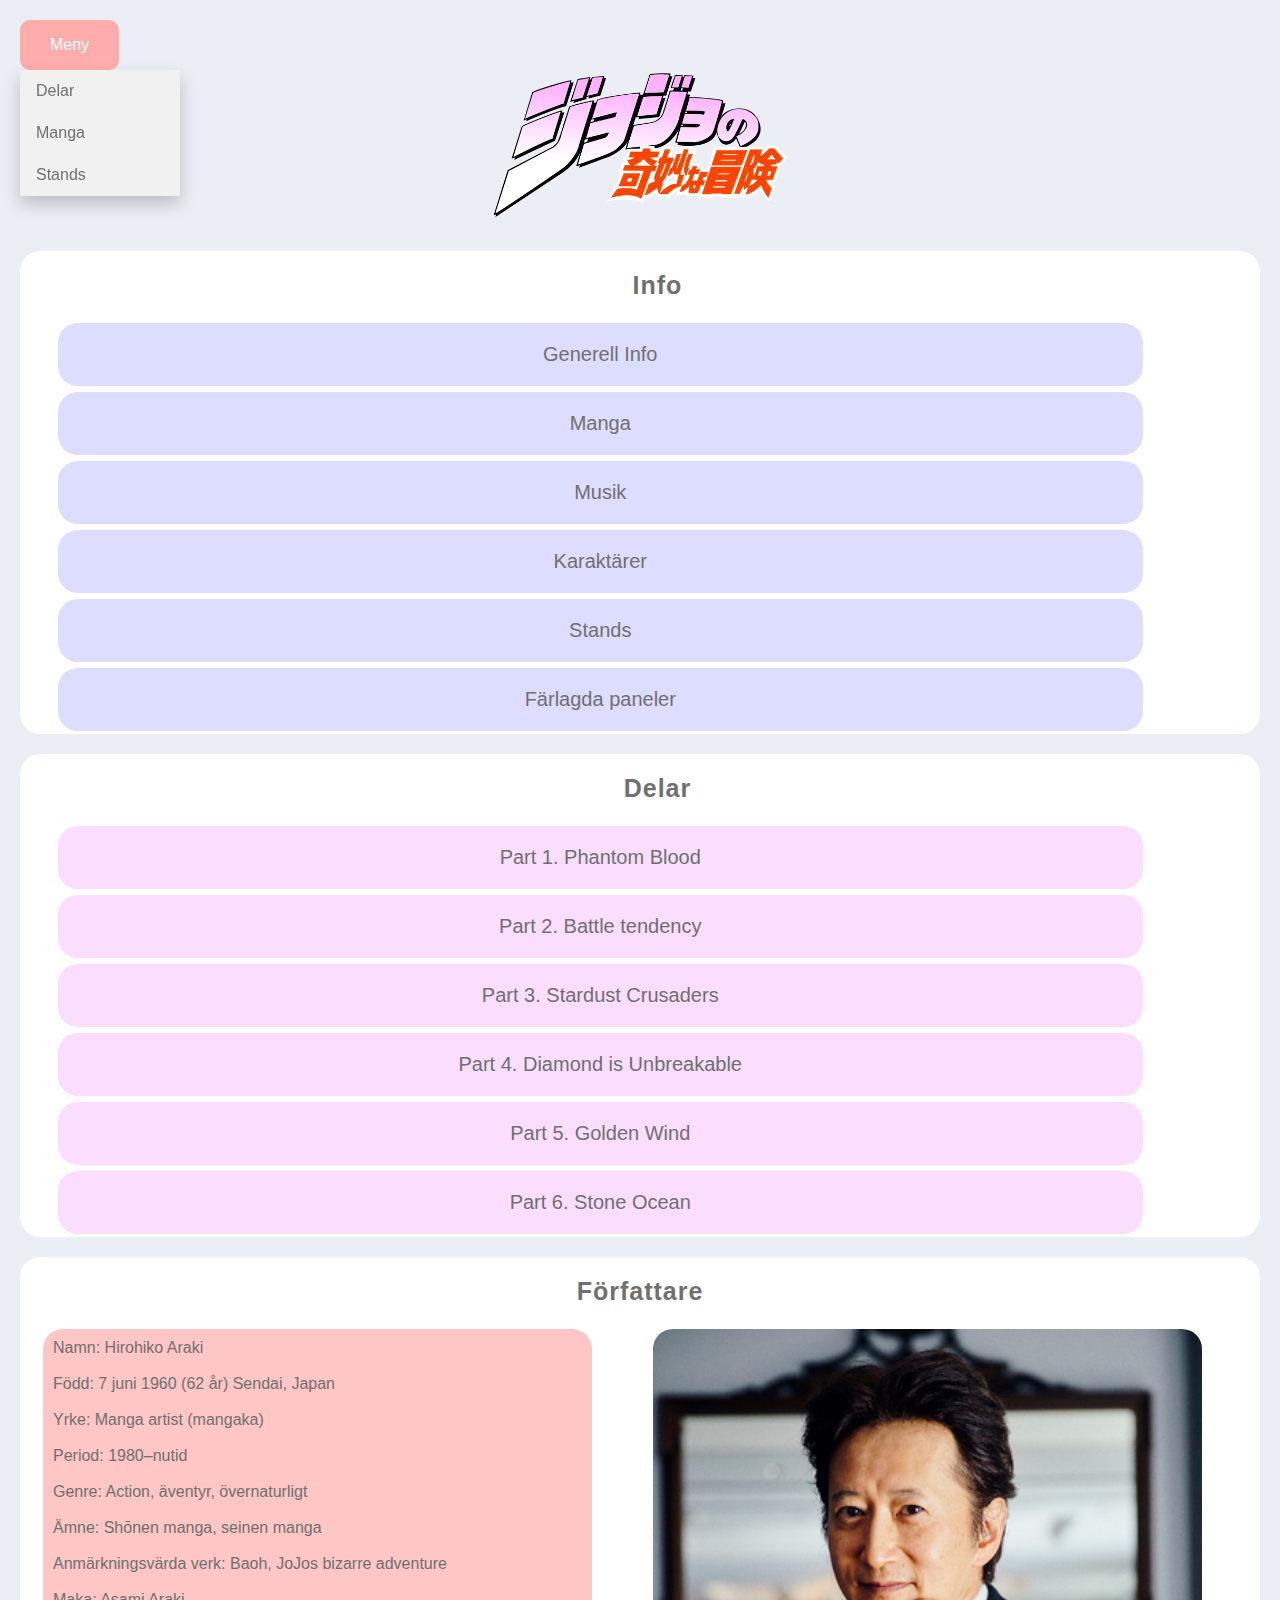
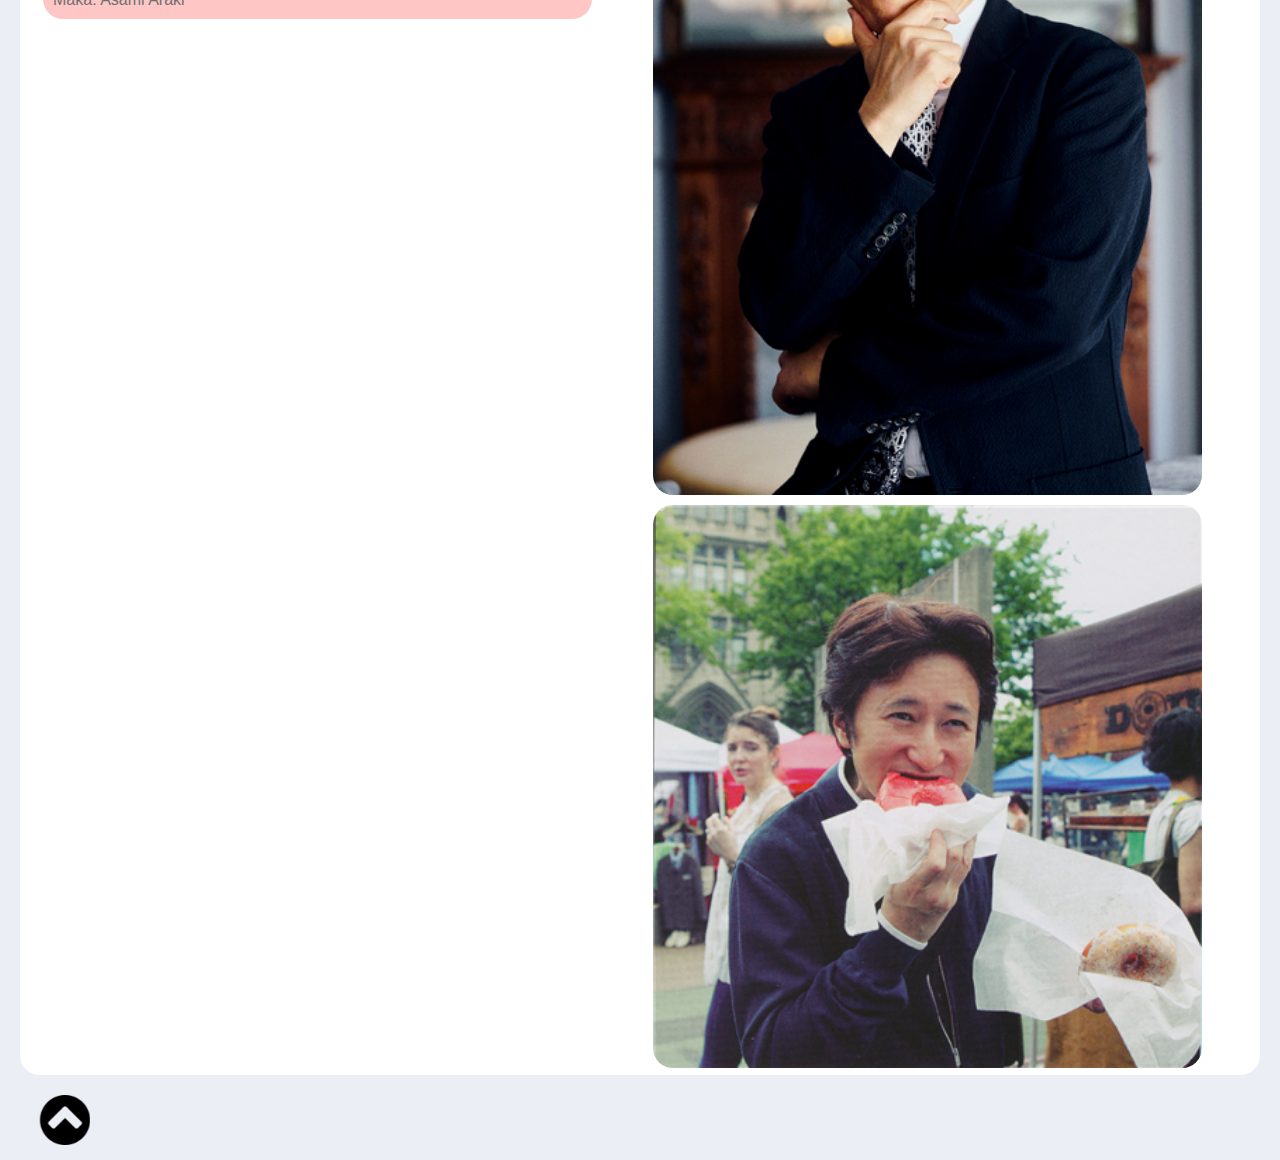
<file: index.html>
<!DOCTYPE html>
<html lang="sv">
  <head>
    <title>jojosdatabase</title>
    <meta charset="utf-8"/>
    <meta name="viewport" content="width"="device-width", initial-scale="1.0">
      <link rel="stylesheet" type="text/css" href="css/jojos-stylesheet.css">
      <link rel="stylesheet" type="text/css" href="css/jojos-gridsheet.css">
  </head>
  <body>
    <header>
      <div class="dropdown" id="head">
        <button class="dropbtn">Meny</button>
      <div class="dropdown-content">
        <a href="#">Delar</a>
        <a href="#">Manga</a>
        <a href="stands.html" target="_blank">Stands</a>
      </div>
      </div>
      <h1><img src="img/jojoslogo.webp" alt="Jojo's bizarre adventure" width="300px" class="logo"></h1>
    </header>
    <div class="container">
      <!--info ruta (vänster)-->
      <section class="info">
        <h2>Info</h2>
        <ul>
          <li><button class="info-buttons">Generell Info</button></li>
          <li><button class="info-buttons">Manga</button></li>
          <li><button class="info-buttons">Musik</button></li>
          <li><button class="info-buttons">Karaktärer</button></li>
          <li><a href="stands.html" target="_blank"><button class="info-buttons">Stands</button></a></li>
          <li><button class="info-buttons">Färlagda paneler</button></li>
        </ul>
      </section>
      <!--delar ruta (mitten)-->
      <section class="delar">
        <h2>Delar</h2>
        <ul>
          <li><a href="https://www.youtube.com/watch?v=xvFZjo5PgG0" target="_blank"><button class="parts-buttons">Part 1. Phantom Blood</button></a></li>
          <li><a href="https://www.youtube.com/watch?v=xvFZjo5PgG0" target="_blank"><button class="parts-buttons">Part 2. Battle tendency </button></a></li>
          <li><a href="https://www.youtube.com/watch?v=xvFZjo5PgG0" target="_blank"><button class="parts-buttons">Part 3. Stardust Crusaders</button></a></li>
          <li><a href="https://www.youtube.com/watch?v=xvFZjo5PgG0" target="_blank"><button class="parts-buttons">Part 4. Diamond is Unbreakable</button></a></li>
          <li><a href="https://www.youtube.com/watch?v=xvFZjo5PgG0" target="_blank"><button class="parts-buttons">Part 5. Golden Wind</button></a></li>
          <li><a href="https://www.youtube.com/watch?v=xvFZjo5PgG0" target="_blank"><button class="parts-buttons">Part 6. Stone Ocean</button></a></li>
        </ul>
      </section>
      <!--författare ruta (höger)-->
      <section class="forfattare">
        <h2>Författare</h2>
        <ul class="forfattare-content">
          <li><button class="araki">Namn: Hirohiko Araki<br><br>
          Född: 7 juni 1960 (62 år) Sendai, Japan
          <br><br>
          Yrke: Manga artist (mangaka)
          <br><br>
          Period: 1980–nutid
          <br><br>
          Genre: Action, äventyr, övernaturligt
          <br><br>
          Ämne: Shōnen manga, seinen manga
          <br><br>
          Anmärkningsvärda verk: Baoh, JoJos bizarre adventure
          <br><br>
          Maka: Asami Araki</button></li>
        <ul>
          <li><img src="img/hirohiko.png" alt="Hirohiko Araki" width="90%" class="hirohiko"></li>
          <li><img src="img/hirohiko1.png" alt="Hirohiko Araki" width="90%" class="hirohiko"></li>
        </ul>
      </section>
      <a href="#head"><img src="img/tothetop.png" alt="till toppen" class="topp" width="50px"></a>
    </div>
  </body>
</html>
</file>
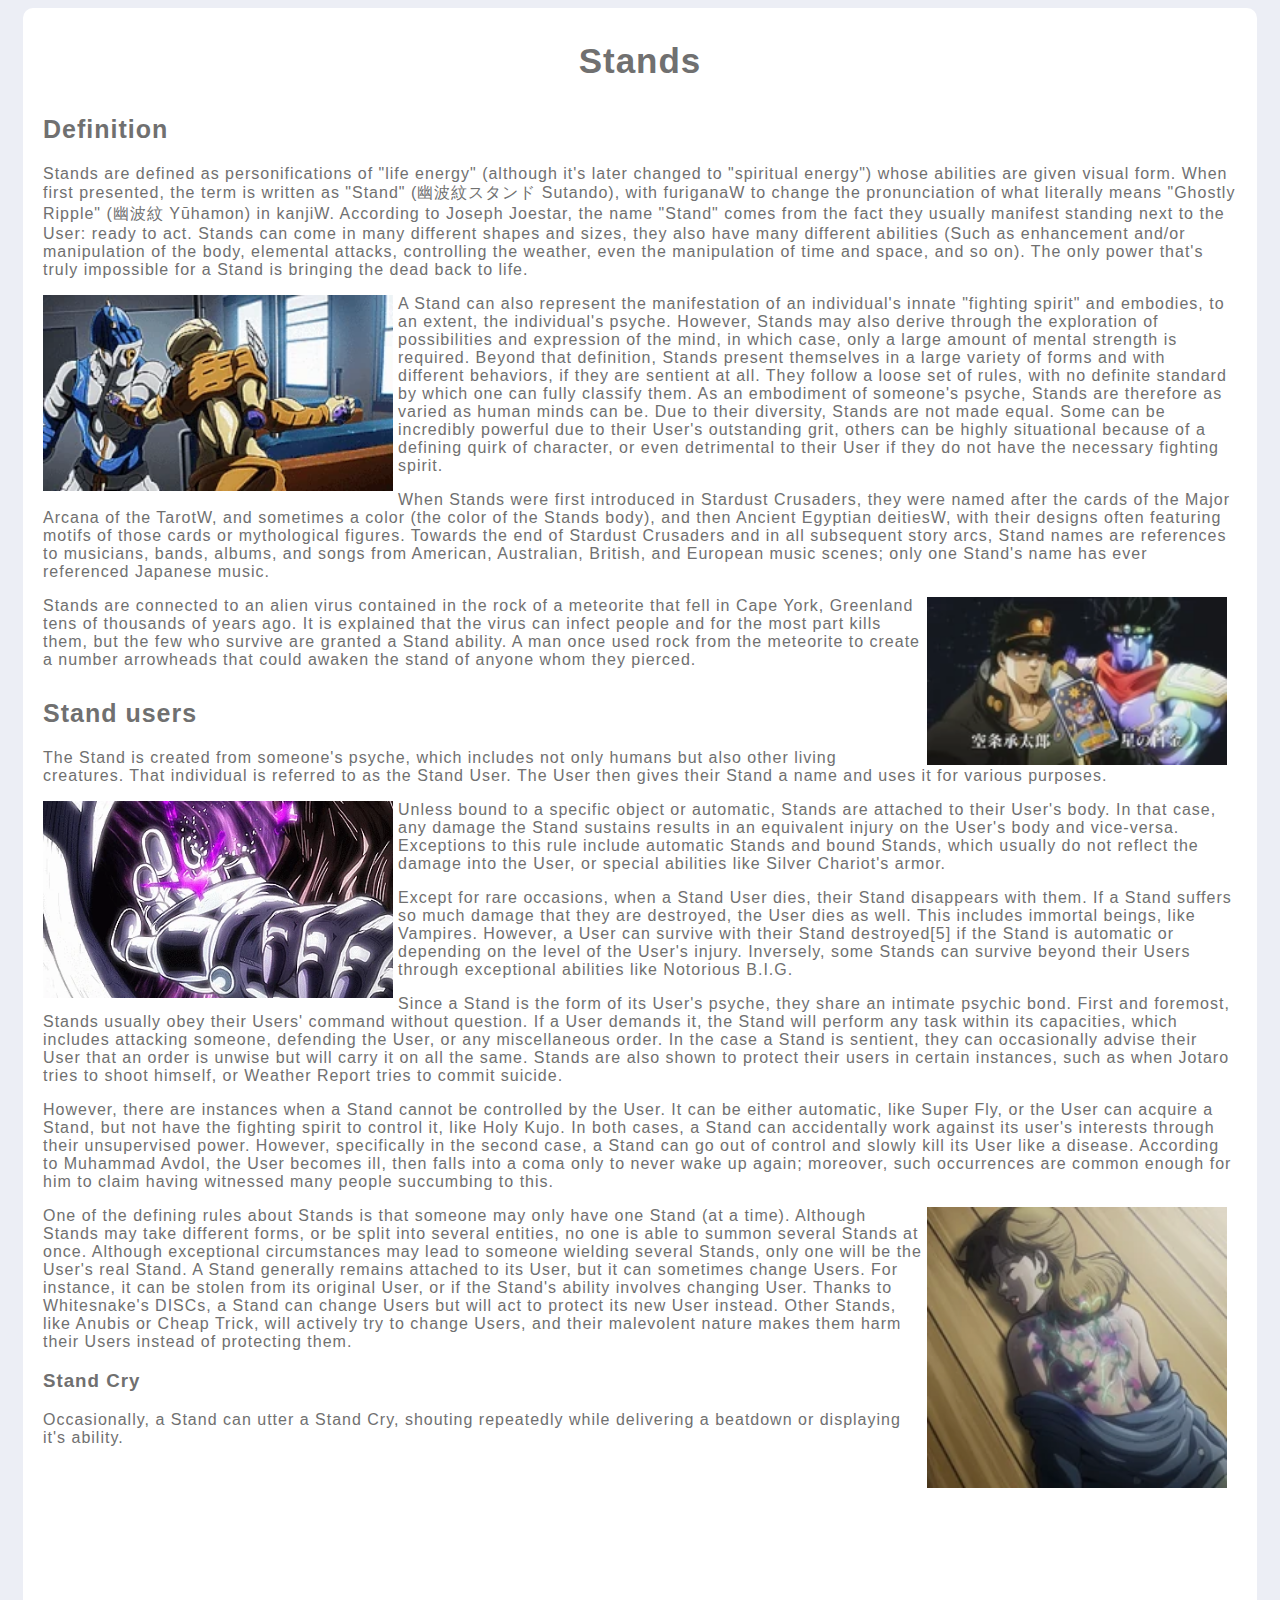
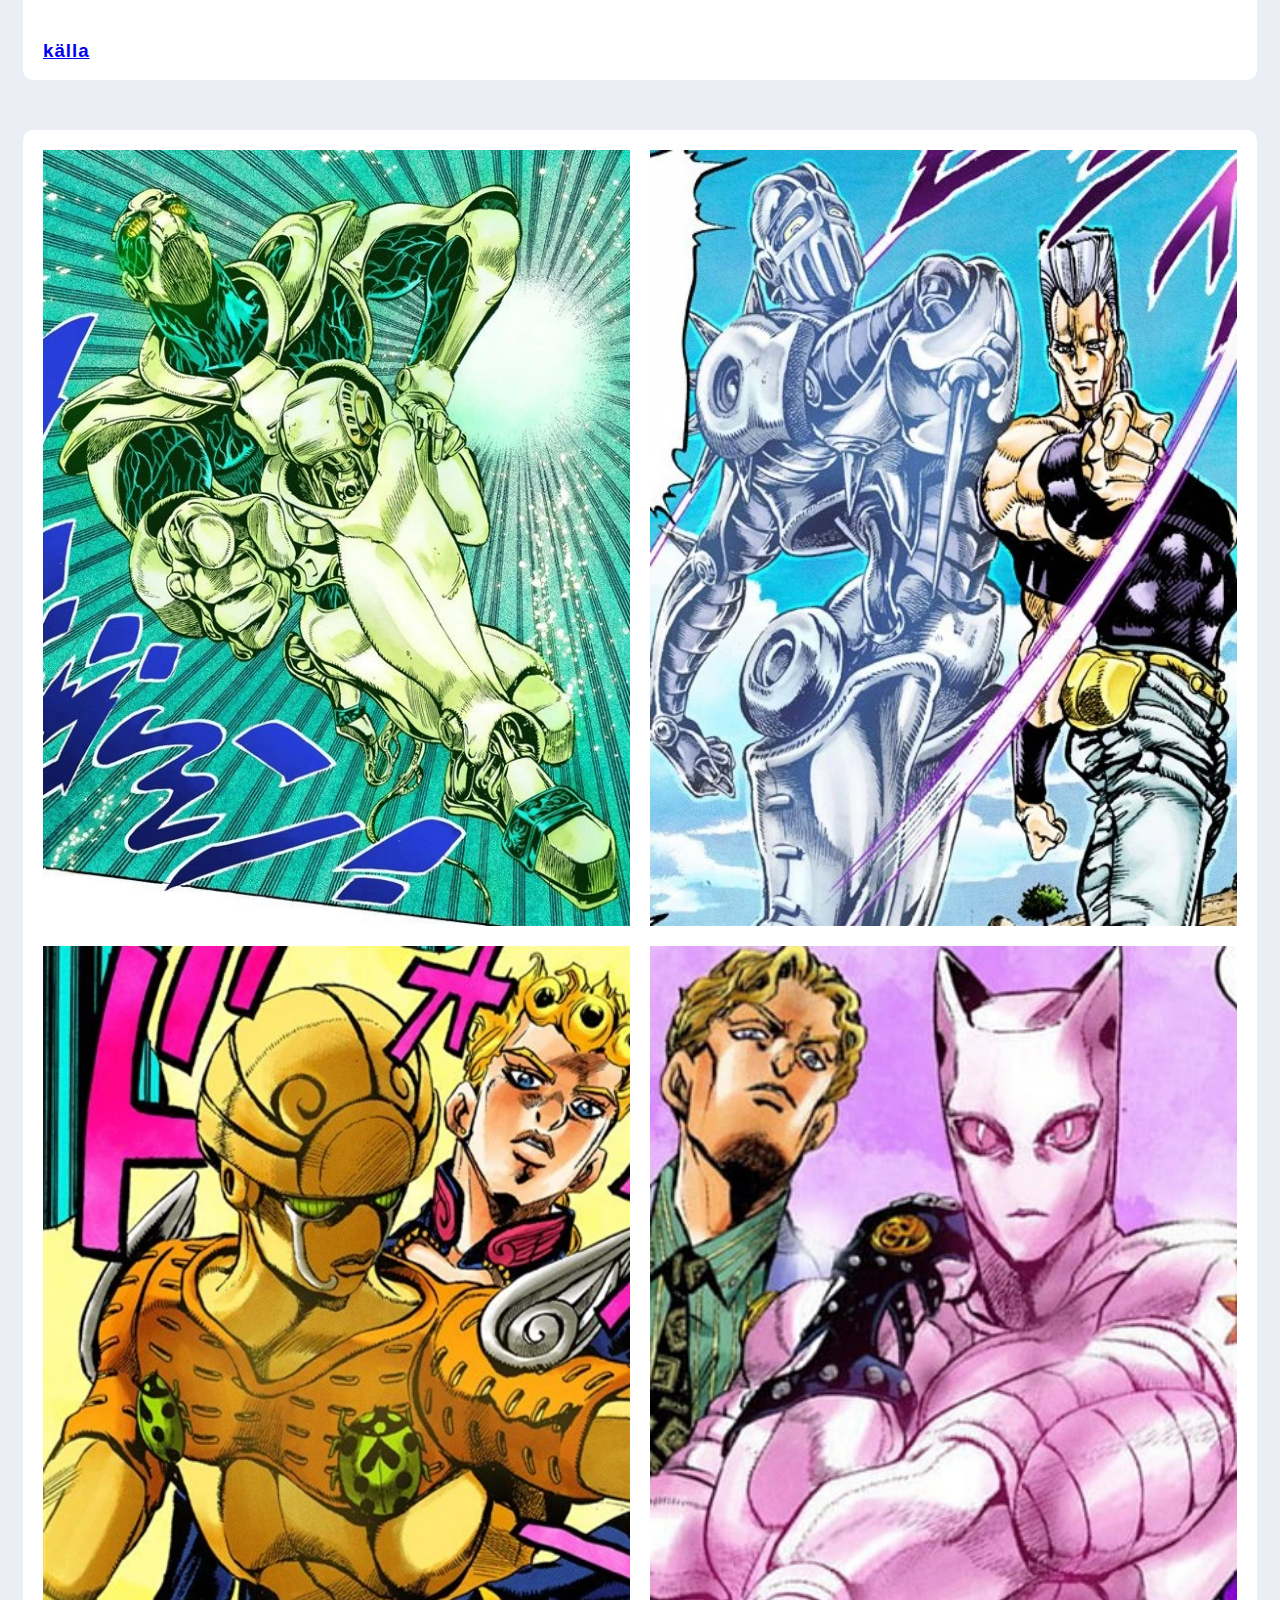
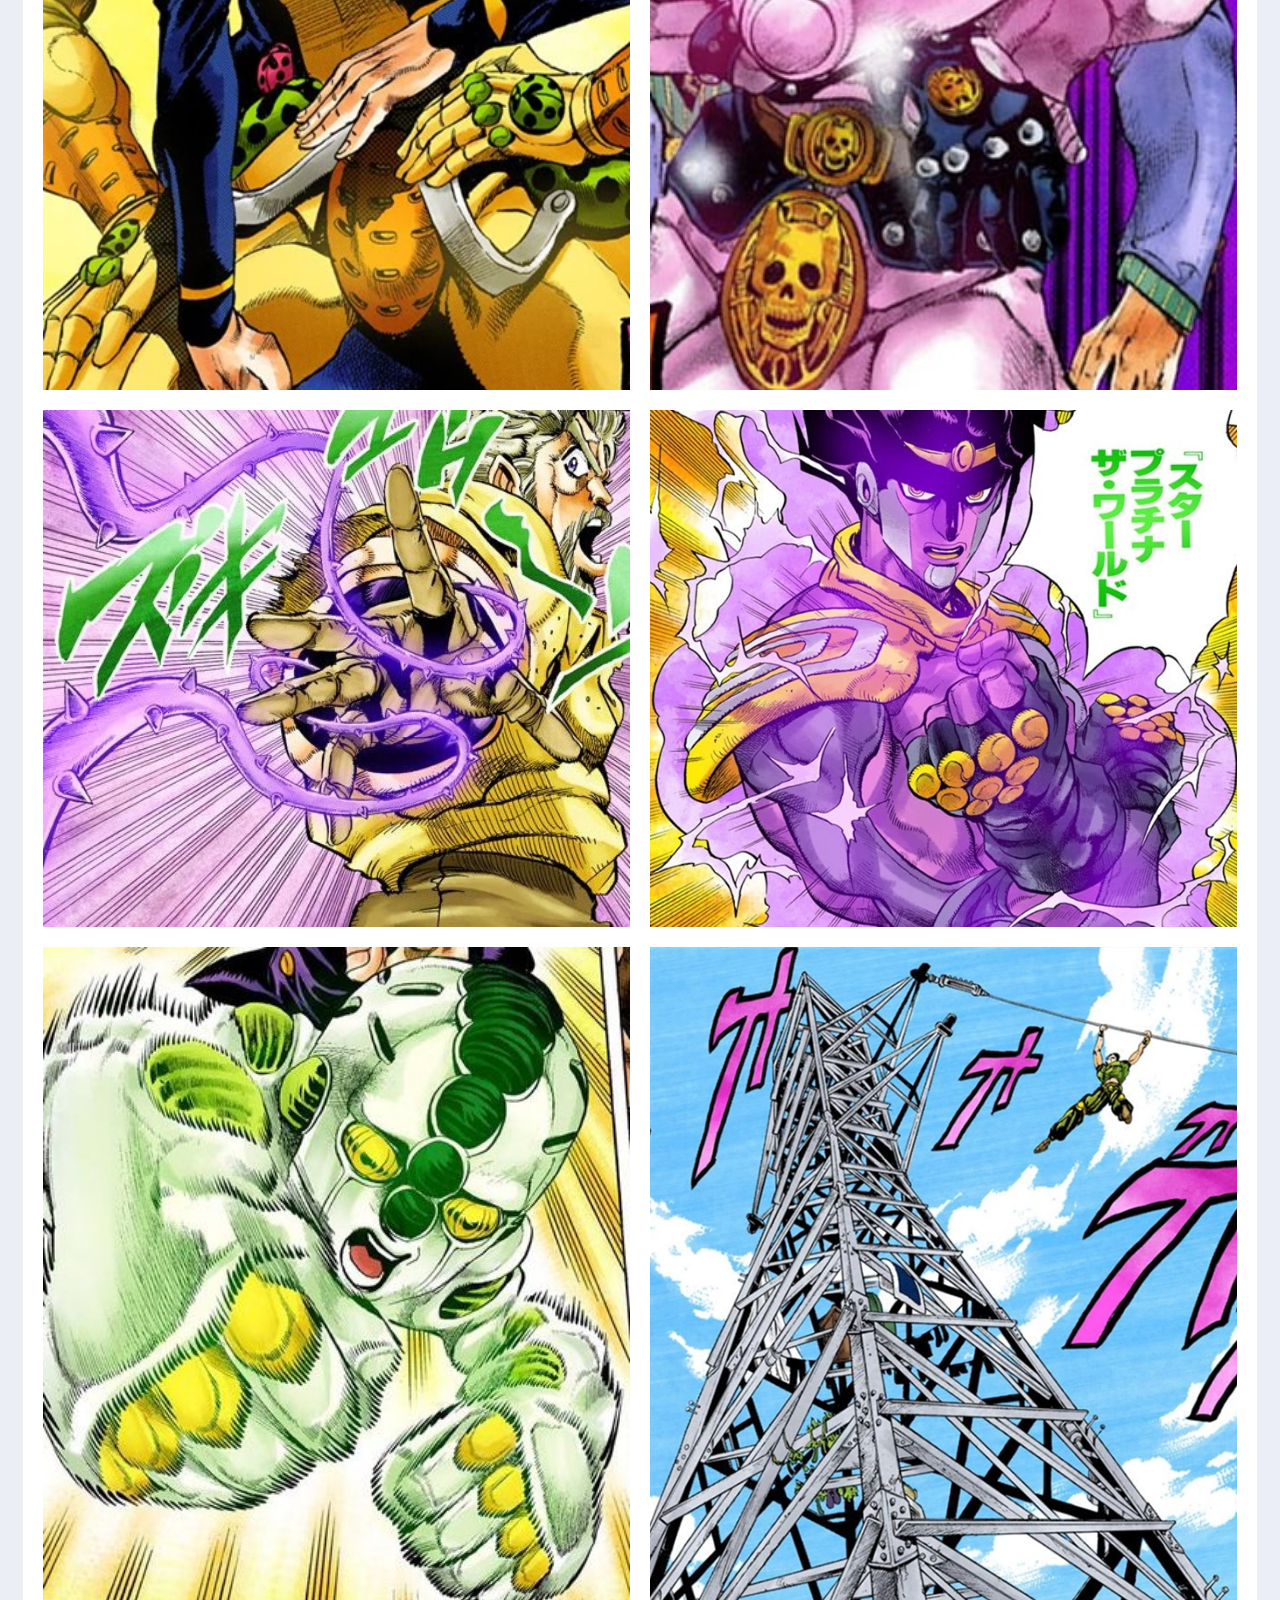
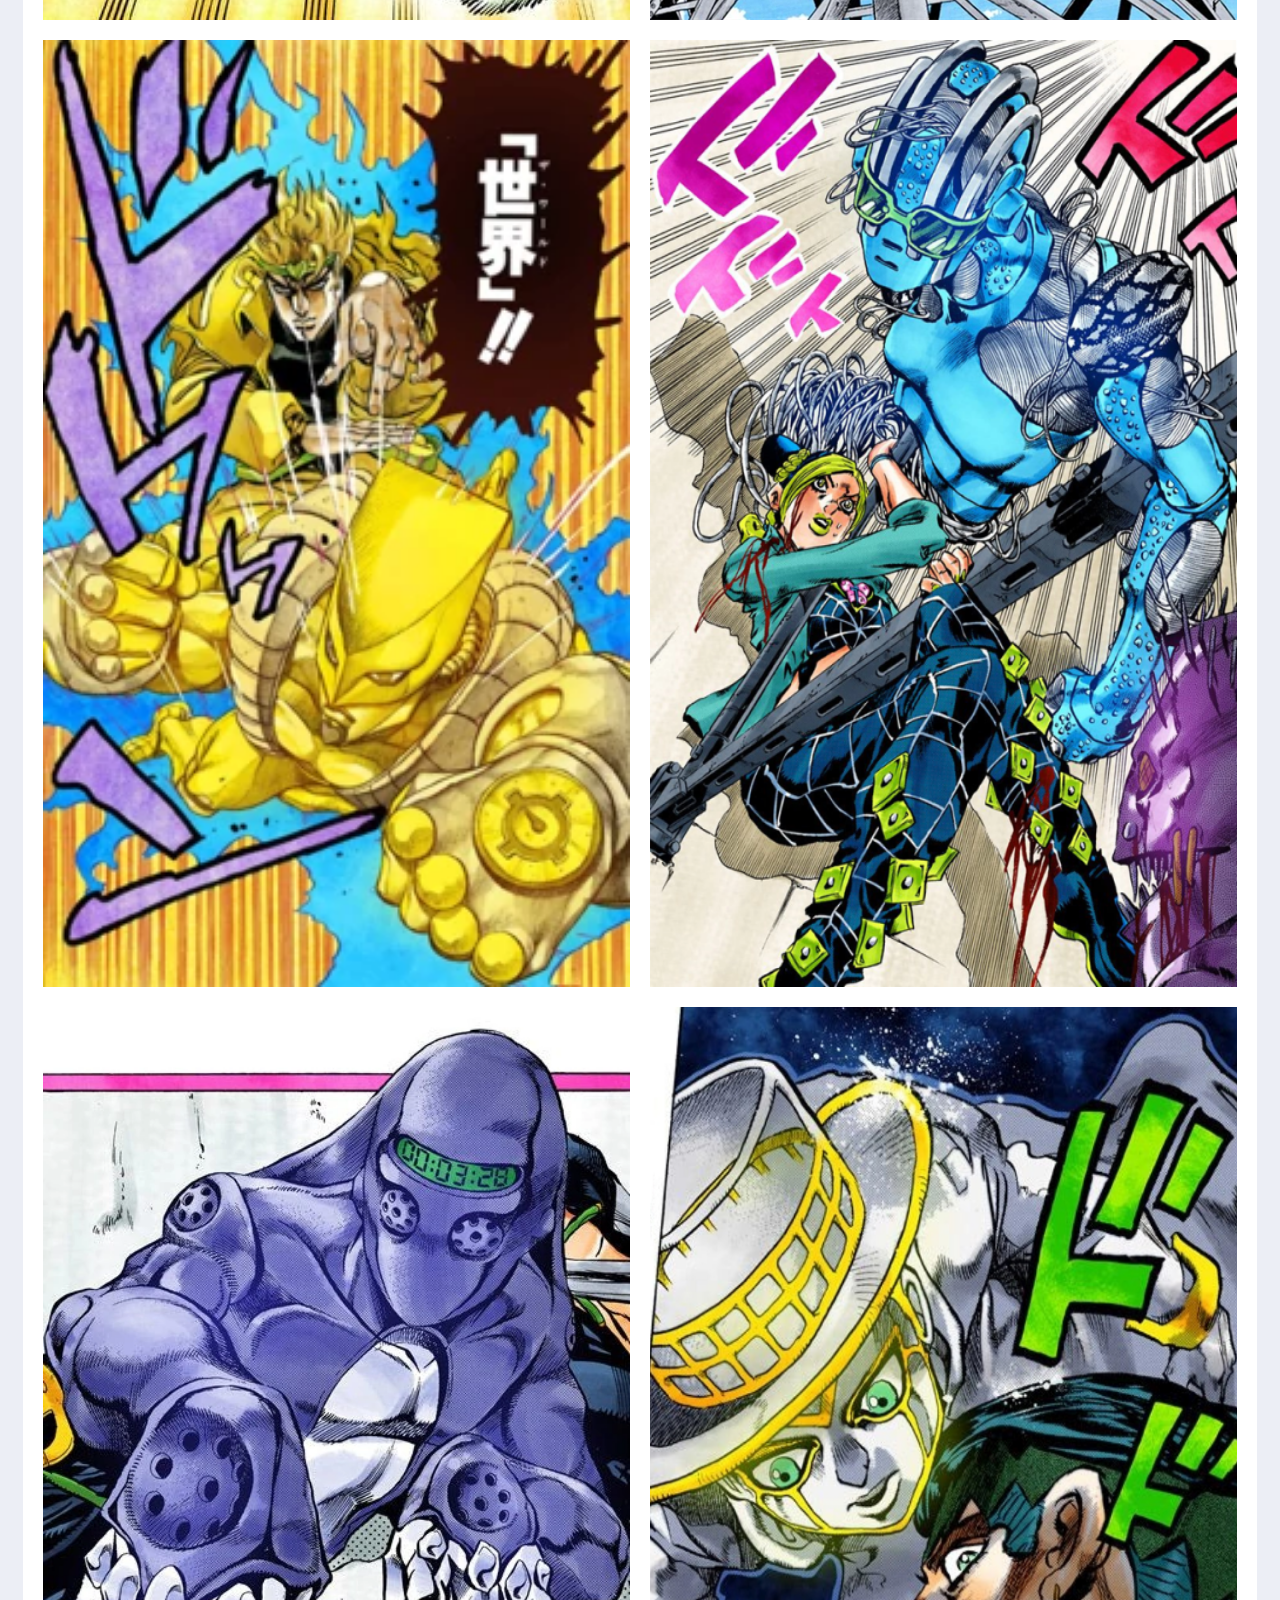
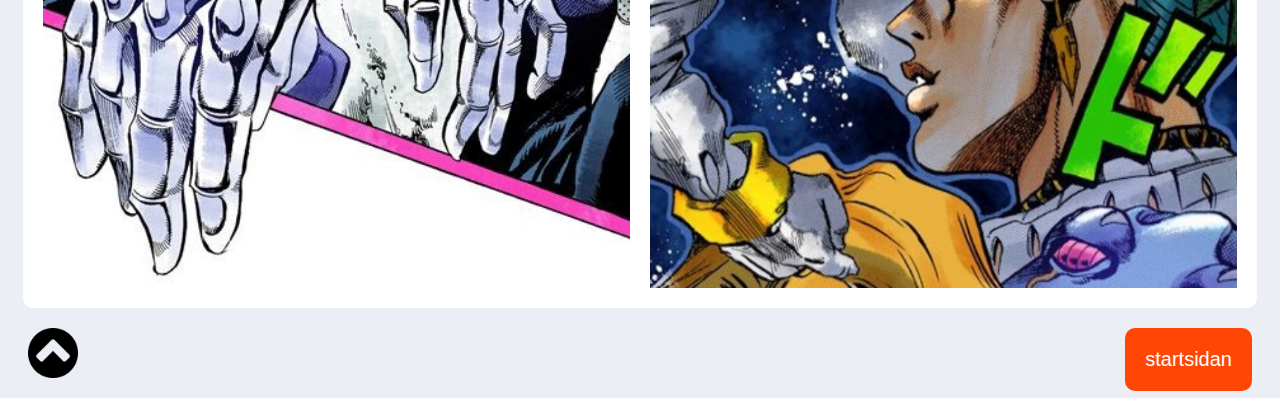
<file: stands.html>
<!DOCTYPE html>
<html lang="sv">
   <head>
     <div>
      <link rel="stylesheet" type="text/css" href="css/stands-gridsheet.css">
      <link rel="stylesheet" type="text/css" href="css/stands-stylesheet.css">
      <title>stands</title>
    </div>
  </head>
    <header>
    </header>
  <body>

    <div class="container">
      <section id="head" class="stands">
        <!--stands-->
        <h1>Stands</h1>
        <h2>Definition</h2>
          <p>Stands are defined as personifications of "life energy" (although it's later changed to "spiritual energy") whose abilities are given visual form. When first presented, the term is written as "Stand" (幽波紋スタンド Sutando), with furiganaW to change the pronunciation of what literally means "Ghostly Ripple" (幽波紋 Yūhamon) in kanjiW. According to Joseph Joestar, the name "Stand" comes from the fact they usually manifest standing next to the User: ready to act. Stands can come in many different shapes and sizes, they also have many different abilities (Such as enhancement and/or manipulation of the body, elemental attacks, controlling the weather, even the manipulation of time and space, and so on). The only power that's truly impossible for a Stand is bringing the dead back to life.</p>
          <img src="img/standbattle.webp" alt="The stand battle between Giornos Golden Experience and Buccirati's Sticky Finger" class="feetpics" width="350px">
          <p>A Stand can also represent the manifestation of an individual's innate "fighting spirit" and embodies, to an extent, the individual's psyche. However, Stands may also derive through the exploration of possibilities and expression of the mind, in which case, only a large amount of mental strength is required. Beyond that definition, Stands present themselves in a large variety of forms and with different behaviors, if they are sentient at all. They follow a loose set of rules, with no definite standard by which one can fully classify them. As an embodiment of someone's psyche, Stands are therefore as varied as human minds can be. Due to their diversity, Stands are not made equal. Some can be incredibly powerful due to their User's outstanding grit, others can be highly situational because of a defining quirk of character, or even detrimental to their User if they do not have the necessary fighting spirit.</p>
          <p>When Stands were first introduced in Stardust Crusaders, they were named after the cards of the Major Arcana of the TarotW, and sometimes a color (the color of the Stands body), and then Ancient Egyptian deitiesW, with their designs often featuring motifs of those cards or mythological figures. Towards the end of Stardust Crusaders and in all subsequent story arcs, Stand names are references to musicians, bands, albums, and songs from American, Australian, British, and European music scenes; only one Stand's name has ever referenced Japanese music.</p>
          <img src="img/jotarostandcard.webp" alt="Jotaro's stand card the star" class="feet" width="300px">
          <p>Stands are connected to an alien virus contained in the rock of a meteorite that fell in Cape York, Greenland tens of thousands of years ago. It is explained that the virus can infect people and for the most part kills them, but the few who survive are granted a Stand ability. A man once used rock from the meteorite to create a number arrowheads that could awaken the stand of anyone whom they pierced.</p>
          <h2>Stand users</h2>
          <p>The Stand is created from someone's psyche, which includes not only humans but also other living creatures. That individual is referred to as the Stand User. The User then gives their Stand a name and uses it for various purposes.</p>
          <img src="img/standwound.webp" alt="Polnareff sustains an injury together whith his Silver Chariot" class="feetpics" width="350px">
          <p>Unless bound to a specific object or automatic, Stands are attached to their User's body. In that case, any damage the Stand sustains results in an equivalent injury on the User's body and vice-versa. Exceptions to this rule include automatic Stands and bound Stands, which usually do not reflect the damage into the User, or special abilities like Silver Chariot's armor.</p>
          <p>Except for rare occasions, when a Stand User dies, their Stand disappears with them. If a Stand suffers so much damage that they are destroyed, the User dies as well. This includes immortal beings, like Vampires. However, a User can survive with their Stand destroyed[5] if the Stand is automatic or depending on the level of the User's injury. Inversely, some Stands can survive beyond their Users through exceptional abilities like Notorious B.I.G.</p>
          <p>Since a Stand is the form of its User's psyche, they share an intimate psychic bond. First and foremost, Stands usually obey their Users' command without question. If a User demands it, the Stand will perform any task within its capacities, which includes attacking someone, defending the User, or any miscellaneous order. In the case a Stand is sentient, they can occasionally advise their User that an order is unwise but will carry it on all the same. Stands are also shown to protect their users in certain instances, such as when Jotaro tries to shoot himself, or Weather Report tries to commit suicide.</p>
          <p>However, there are instances when a Stand cannot be controlled by the User. It can be either automatic, like Super Fly, or the User can acquire a Stand, but not have the fighting spirit to control it, like Holy Kujo. In both cases, a Stand can accidentally work against its user's interests through their unsupervised power. However, specifically in the second case, a Stand can go out of control and slowly kill its User like a disease. According to Muhammad Avdol, the User becomes ill, then falls into a coma only to never wake up again; moreover, such occurrences are common enough for him to claim having witnessed many people succumbing to this.</p>
          <img src="img/holly.webp" alt="Holly who has fallen sick due to DIO's curse" class="feet" width="300px">
          <p>One of the defining rules about Stands is that someone may only have one Stand (at a time). Although Stands may take different forms, or be split into several entities, no one is able to summon several Stands at once. Although exceptional circumstances may lead to someone wielding several Stands, only one will be the User's real Stand. A Stand generally remains attached to its User, but it can sometimes change Users. For instance, it can be stolen from its original User, or if the Stand's ability involves changing User. Thanks to Whitesnake's DISCs, a Stand can change Users but will act to protect its new User instead. Other Stands, like Anubis or Cheap Trick, will actively try to change Users, and their malevolent nature makes them harm their Users instead of protecting them.</p>
          <h3>Stand Cry<h3>
          <p>Occasionally, a Stand can utter a Stand Cry, shouting repeatedly while delivering a beatdown or displaying it's ability.</p>
          <iframe width="200" src="https://www.youtube.com/embed/BTHR-ZblLYo" title="Jotaro - Ora Ora Ora (Dublado)" alt="Jotaro Kujo's stand cry (ORA ORA ORA)" frameborder="0" allow="accelerometer; autoplay; clipboard-write; encrypted-media; gyroscope; picture-in-picture" allowfullscreen></iframe>
          <iframe width="200" src="https://www.youtube.com/embed/5_KwV-MAMQ8" title="DIO BRANDO MUDA MUDA" alt="DIO brandos stand cry (MUDA MUDA MUDA)" frameborder="0" allow="accelerometer; autoplay; clipboard-write; encrypted-media; gyroscope; picture-in-picture" allowfullscreen></iframe>
          <br><br><a href="https://jojo.fandom.com/wiki/Stand" target="_blank">källa</a>
      </section>
      <section class="stand-pictures">
          <img src="img/hierophantgreen.webp" alt="Noriaki Kakyoin's stand Hierophant Green" width="100%">
          <img src="img/silverchariot.webp" alt="Jean Pierre Polnreff's stand Silver Chariot" width="100%">
          <img src="img/goldenexperience.webp" alt="Giorno Giovanna's stand Golden Experience" width="100%">
          <img src="img/killerqueen.jpg" alt="Yoshikage Kira's stand Killer Queen" width="100%">
          <img src="img/hermitpurple.webp" alt="Joseph Joestar's stand Hermit Purple" width="100%">
          <img src="img/starplatinum.webp" alt="Jotaro Kujo's stand Star Platinum" width="100%">
          <img src="img/reverb.jpg" alt="Koichi Hirose's stand Reverb/Echos act 3" width="100%">
          <img src="img/superfly.webp" alt="Toyohiro Kanedaichi's stand Super Fly which is bound to an electrical pylon" width="100%">
          <img src="img/theworld.webp" alt="DIO Brando's stand The World" width="100%">
          <img src="img/stoneocean.png" alt="Jolyne Kujo's stand Stone Ocean" width="100%">
          <img src="img/moodyblues.webp" alt="Leone Abbacchio's stand Moody Blues" width="100%">
          <img src="img/heavensdoor.png" alt="Kishibe Rohan's stand Heavens Door" width="100%">
      </section>
      </div>
          <footer>
            <a href="#head"><img src="img/tothetop.png" alt="till toppen" class="topp" width="50px"></a>
            <a href="index.html" class="startsida"><button>startsidan</button>
          </footer>
   </head>
   <body>
      <p></p>
   </body>
</html>
</file>
<file: css/jojos-stylesheet.css>
html {
  background-color: #eceef5;
  font-family: helvetica;
}


/*för menyn*/
.dropbtn {
background-color: #ff4605;
color: white;
padding: 16px;
font-size: 16px;
border: none;
border-radius: 10px;
}

.dropdown-content {
background-color: #f1f1f1;
box-shadow: 0px 8px 16px 0px rgba(0,0,0,0.2);
}

.dropdown-content a {
color: #707070;
text-decoration: none;
}

.dropdown-content a:hover {background-color: #ffc6c6;}

.dropdown:hover .dropbtn {background-color: #ffacac;}
/*för menyn*/

.container {
  border-radius: 10px;
}

section {
background-color: #ffffff;
color: 	#707070;
font-weight: 800;
letter-spacing: 1px;
}

h2 {
font-size: 25px;
}

.info {
border-radius: 10px;
}

/*info-list content*/
.info-buttons {
border-radius: 20px;
background-color: #ddddff;
border: none;
font-size: 20px;
color: #707070;
}

/*parts content*/
.parts-buttons {
border-radius: 20px;
background-color: #faddff;
border: none;
font-size: 20px;
color: #707070;
}

/*hover för info och parts knappar*/
button:hover {
  background-color: #ffc6c6;
}

.araki {
  border: none;
  background-color: #ffc6c6;
  border-radius: 20px;
  font-size: 16px;
  color: #707070;
}

.hirohiko {
  border-radius: 20px;
}
</file>
<file: css/jojos-gridsheet.css>
*{
  margin: 0;
  padding: 0;
}

.logo {
  display: block;
  margin-left: auto;
  margin-right: auto;
  padding-bottom: 30px;
}

/*för menyn*/
.dropbtn {
  padding-left: 30px;
  padding-right: 30px;
}
.dropdown {
  padding-left: 20px;
  padding-top: 20px;
  position: relative;
  display: inline-block;
}

.dropdown-content {
  display: none;
  position: absolute;
  min-width: 160px;
  z-index: 1;
}

.dropdown-content a {
  padding: 12px 16px;
  display: block;
}

.dropdown:hover .dropdown-content {display: block;}
/*för menyn*/

/*container/vita rutorna*/
.container {
  padding-left: 20px;
  padding-right: 20px;
  grid-gap: 20px;
  display: grid;
  grid-template-columns: repeat(12, 1fr);
  grid-auto-rows: minmax(65px, auto);
}

.info {
  grid-column: 1/5;
  border-radius: 20px;
}

.delar {
  grid-column: 5/9;
  border-radius: 20px;
}

.forfattare {
  grid-column: 9/-1;
  border-radius: 20px;
}
/*container/vita rutorna*/

/*sub rubriker*/
h2 {
  text-align: center;
  padding-bottom: 20px;
  padding-top: 20px;
}

ul {
  list-style-type: none;
  padding-left: 0;
}

/*info, delar, författare rutor*/
/*info content*/
.info-buttons {
  text-align: center;
  width: 90%;
  padding: 20px;
  margin: 3px;
  padding-left: 20px;
  padding-right: 20px;
  justify-content: center;
}

/*parts content*/
.delar {
  padding-left: 35px;
}

.info {
  padding-left: 35px;
}

.forfattare-content {
  display: grid;
  grid-template-columns: 1fr 1fr;
  padding-left: 20px;
}

.parts-buttons {
  text-align: center;
  width: 90%;
  padding: 20px;
  margin: 3px;
  align-content: center;
  justify-content: center;
  padding-left: 20px;
  padding-right: 20px;
}

.araki {
  width: 90%;
  text-align: left;
  padding: 10px;
  margin: 3px;
}

.hirohiko {
  width: 90%;
  margin: 3px;
}

.topp {
  padding-left: 20px;
  align: center;
  position: sticky;
  bottom: 0;
}

@media only screen and (max-width: 1300px){
  .info {
    grid-column: 1/-1;
  }

  .delar {
    grid-column: 1/-1;
  }

  .forfattare {
    grid-column: 1/-1;
  }
}
</file>
<file: css/stands-gridsheet.css>
html {
  background-color: #eceef5;
  font-family: helvetica;
}

.container {
  padding-left: 35px;
  padding-right: 35px;
  display: grid;
  grid-gap: 50px;
  grid-template-columns: 2fr 1fr;
  grid-auto-rows: minmax(65px, auto);
  justify-items: center;
}

section {
  flex-direction: column;
  justify-content: flex-start;
  letter-spacing: 1px;
  justify-content: center;
  padding-left: 20px;
  padding-right: 20px;
  width: 100%;
}

h1 {
  text-align: center;
  padding-bottom: 0px;
  padding-top: 10px;
}
h2 {
  text-align: left;
  padding-bottom: 0px;
  padding-top: 10px;
}

p {
  list-style-type: none;
  padding-left: 0;
}

.stands {
  grid-column: 1/2;
}

.stand-pictures {
  grid-column: 2/3;
  display: grid;
  grid-gap: 20px;
  grid-template-columns: 1fr 1fr;
  padding-left: 20px;
  padding-right: 20px;
  padding-top: 20px;
  padding-bottom: 20px;
  align-items: stretch;
}

.stands-content {
  text-align: center;
  width: 90%;
  padding: 20px;
  margin: 3px;

}
.topp {
  padding-left: 20px;
  align: center;
}
.startsida {
  padding-right: 20px;
  float: right;
  align: center;
}

@media only screen and (max-width: 1300px){
  .container{
    grid-column: 1/-1
  }
  .stands {
    grid-column: 1/-1
  }
  .stand-pictures {
    grid-template-columns: 1fr 1fr;
    grid-column: 1/-1
  }
}
</file>
<file: css/stands-stylesheet.css>
.container {
  font-size:;
  padding-bottom: 20px;
}

section {
  background-color: #ffffff;
  color: 	#707070;
  font-weight: 800;
}

.stand-pictures {
  border-radius: 10px;
  float: left;

}

h1 {
  font-size: 35px;
}

h2 {
  font-size: 25px;
}

h3 {
  font-weight: 600;
}

.stands {
  border-radius: 10px;
}

p {
  font-size: 16px;
  font-weight: 400;
}

/*ville döpa dem till feet och feetpics men det är bilderna i texten*/
.feetpics {
  float: left;
  padding-right: 5px;
}

.feet {
  float: right;
  padding-left: 5px;
  padding-right: 10px;
}

button {
  padding-top: 20px;
  padding-left: 20px;
  border-radius: 10px;
  padding: 20px;
  color: #ffffff;
  background-color: #ff4605;
  border: none;
  font-size: 20px;
}
</file>
